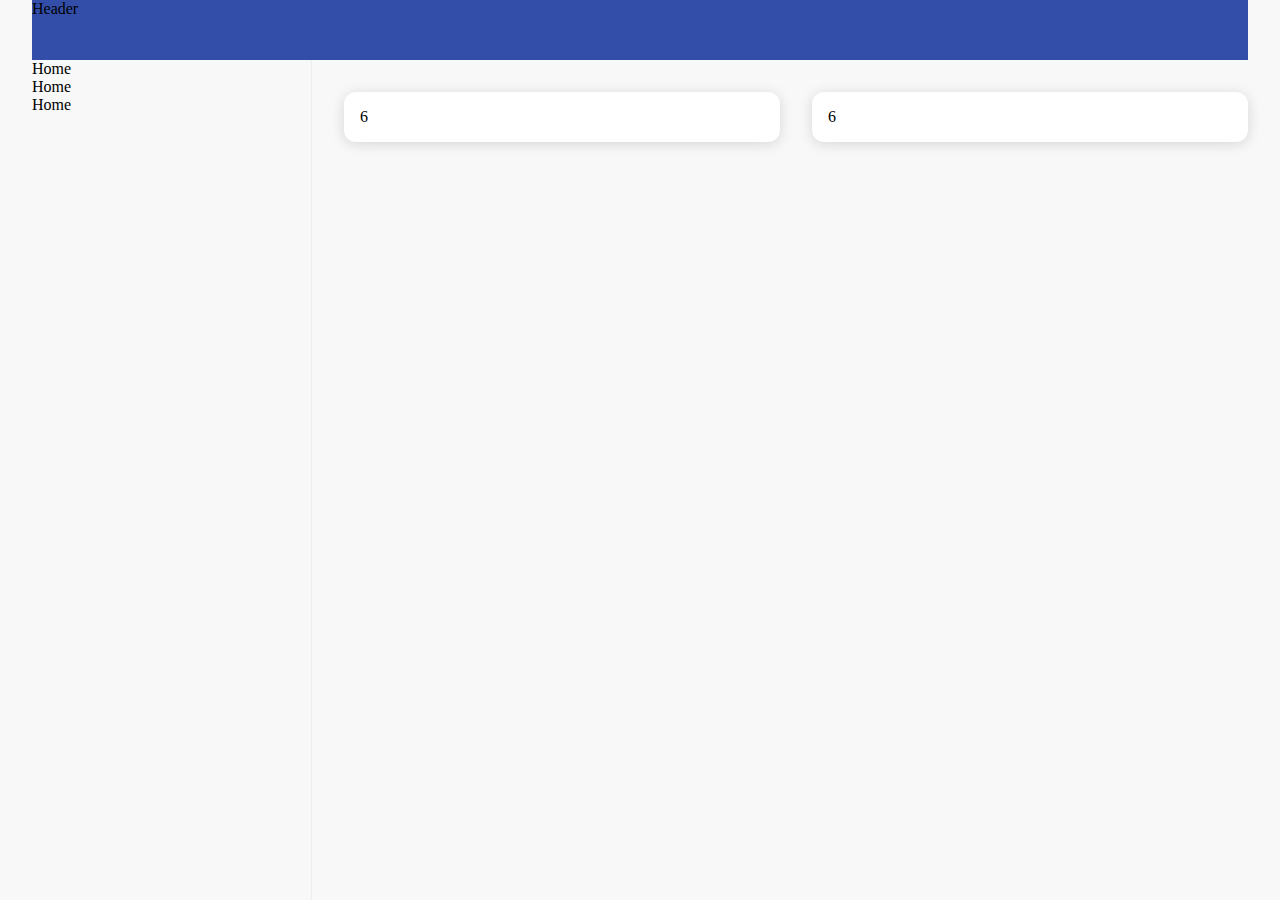
<file: index.html>
<!DOCTYPE html>
<html lang="pt-br">
  <head>
    <meta charset="UTF-8" />
    <meta http-equiv="X-UA-Compatible" content="IE=edge" />
    <meta name="viewport" content="width=device-width, initial-scale=1.0" />
    <title>Document</title>
    <link rel="stylesheet" href="grid.css" />
    <link rel="stylesheet" href="style.css" />
  </head>
  <body>
    <div class="bg-display-50 h-100">
      <div class="container">
        <div class="row">
          <div class="col-12">
            <header>Header</header>
          </div>
        </div>
      </div>
      <div class="container custom-height">
        <div class="row h-100">
          <div class="col-3 h-100 side-bar">
            <div>Home</div>
            <div>Home</div>
            <div>Home</div>
          </div>
          <div class="col-9 h-100">
            <div class="row mt-32">
              <div class="col-6 col-xs-12 card bg-white">6</div>
              <div class="col-6 col-xs-12 card bg-white">6</div>
            </div>
          </div>
        </div>
      </div>
    </div>
  </body>
</html>
</file>
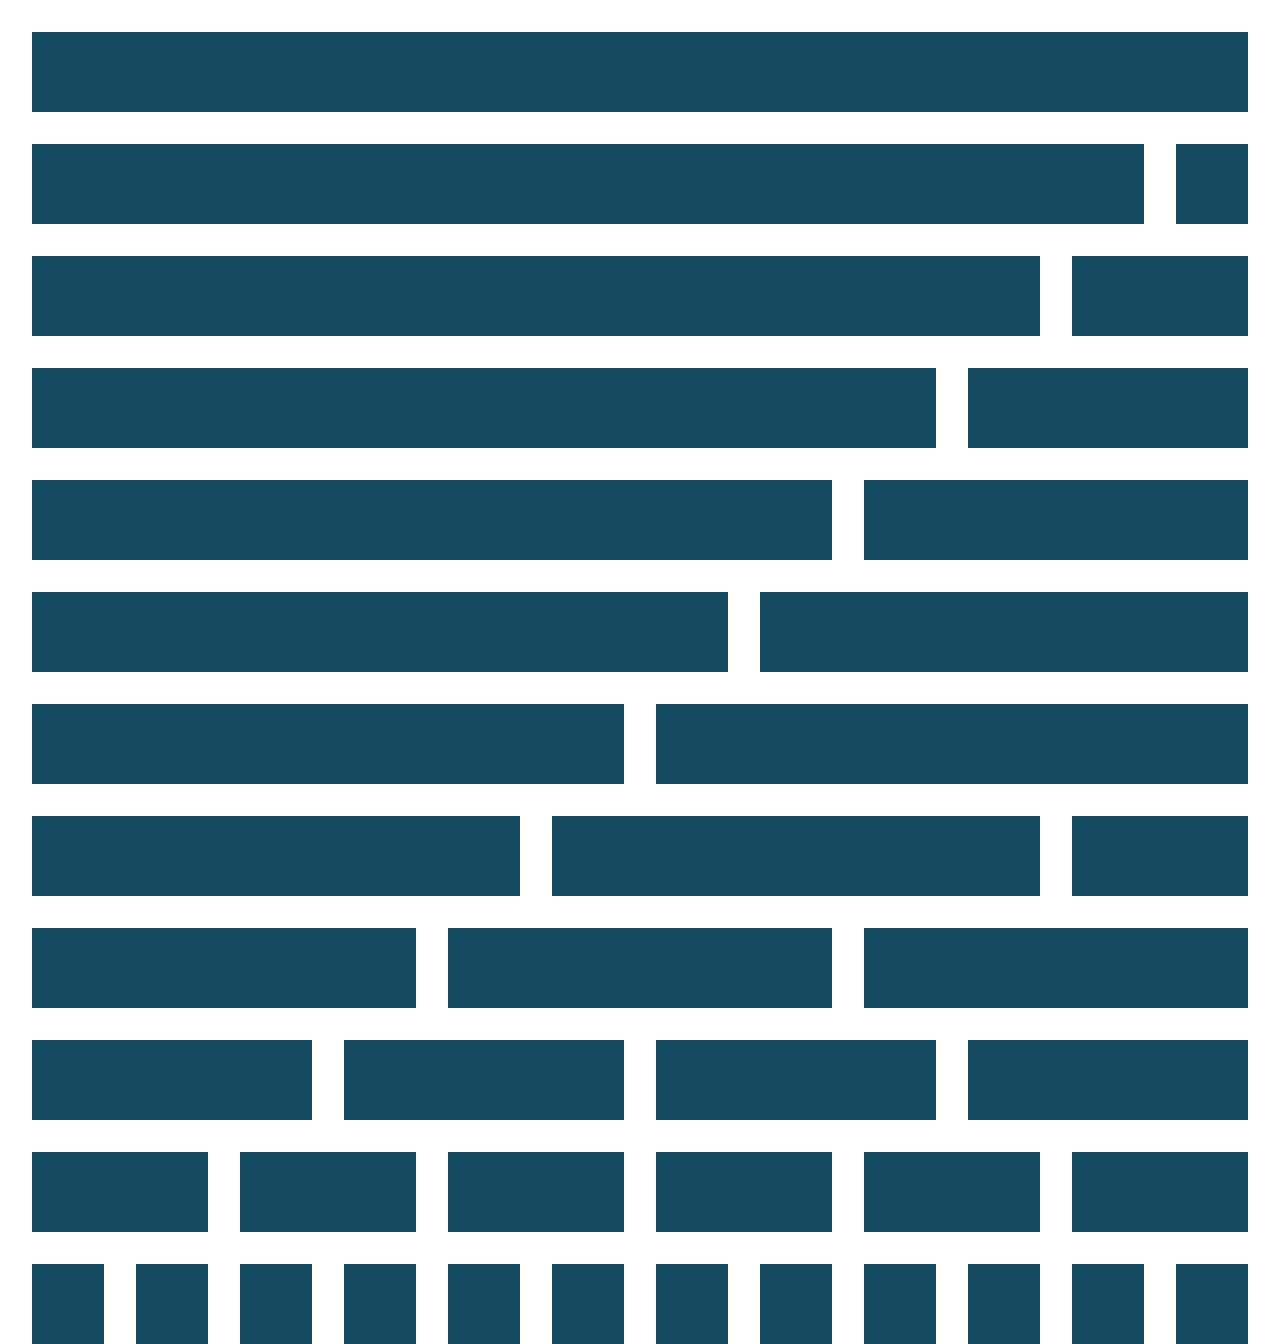
<file: grid.html>
<!DOCTYPE html>
<html lang="pt-br">
  <head>
    <meta charset="UTF-8" />
    <meta http-equiv="X-UA-Compatible" content="IE=edge" />
    <meta name="viewport" content="width=device-width, initial-scale=1.0" />
    <title>Document</title>
    <link rel="stylesheet" href="grid.css" />
    <link rel="stylesheet" href="style.css" />
  </head>
  <body>
    <div class="container">
      <div class="row mt-32">
        <div class="col col-12  col-lg-12"></div>
      </div>
    </div>
    <div class="container">
      <div class="row mt-32">
        <div class="col col-lg-11"></div>
        <div class="col col-lg-1"></div>
      </div>
    </div>
    <div class="container">
      <div class="row mt-32">
        <div class="col col-lg-10"></div>
        <div class="col col-lg-2"></div>
      </div>
    </div>
    <div class="container">
      <div class="row mt-32">
        <div class="col col-lg-9"></div>
        <div class="col col-lg-3"></div>
      </div>
    </div>
    <div class="container">
      <div class="row mt-32">
        <div class="col col-lg-8"></div>
        <div class="col col-lg-4"></div>
      </div>
    </div>
    <div class="container">
      <div class="row mt-32">
        <div class="col col-lg-7"></div>
        <div class="col col-lg-5"></div>
      </div>
    </div>
    <div class="container">
      <div class="row mt-32">
        <div class="col col-lg-6"></div>
        <div class="col col-lg-6"></div>
      </div>
    </div>
    <div class="container">
      <div class="row mt-32">
        <div class="col col-lg-5"></div>
        <div class="col col-lg-5"></div>
        <div class="col col-lg-2"></div>
      </div>
    </div>
    <div class="container">
      <div class="row mt-32">
        <div class="col col-lg-4"></div>
        <div class="col col-lg-4"></div>
        <div class="col col-lg-4"></div>
      </div>
    </div>
    <div class="container">
      <div class="row mt-32">
        <div class="col col-lg-3"></div>
        <div class="col col-lg-3"></div>
        <div class="col col-lg-3"></div>
        <div class="col col-lg-3"></div>
      </div>
    </div>
    <div class="container">
      <div class="row mt-32">
        <div class="col col-lg-2"></div>
        <div class="col col-lg-2"></div>
        <div class="col col-lg-2"></div>
        <div class="col col-lg-2"></div>
        <div class="col col-lg-2"></div>
        <div class="col col-lg-2"></div>
      </div>
    </div>
    <div class="container">
      <div class="row mt-32">
        <div class="col col-lg-1 col-xs-12"></div>
        <div class="col col-lg-1 col-xs-12"></div>
        <div class="col col-lg-1 col-xs-12"></div>
        <div class="col col-lg-1 col-xs-12"></div>
        <div class="col col-lg-1 col-xs-12"></div>
        <div class="col col-lg-1 col-xs-12"></div>
        <div class="col col-lg-1 col-xs-12"></div>
        <div class="col col-lg-1 col-xs-12"></div>
        <div class="col col-lg-1 col-xs-12"></div>
        <div class="col col-lg-1 col-xs-12"></div>
        <div class="col col-lg-1 col-xs-12"></div>
        <div class="col col-lg-1 col-xs-12"></div>
      </div>
    </div>
  </body>
</html>
</file>
<file: grid.css>
.container-fluid,
.container {
  width: 100%;
  margin-left: auto;
  margin-right: auto;
}

.row {
  display: grid;
  gap: 32px;
  grid-template-columns: repeat(12, 1fr);
}

.col-1 {
  grid-column: span 1;
}

.col-2 {
  grid-column: span 2;
}

.col-3 {
  grid-column: span 3;
}

.col-4 {
  grid-column: span 4;
}

.col-5 {
  grid-column: span 5;
}

.col-6 {
  grid-column: span 6;
}

.col-7 {
  grid-column: span 7;
}

.col-8 {
  grid-column: span 8;
}

.col-9 {
  grid-column: span 9;
}

.col-10 {
  grid-column: span 10;
}

.col-11 {
  grid-column: span 11;
}

.col-12 {
  grid-column: span 12;
}

@media (min-width: 1280px) {
  .container {
    max-width: 1216px;
  }

  .col-lg-12 {
    grid-column: span 12;
  }

  .col-lg-11 {
    grid-column: span 11;
  }

  .col-lg-10 {
    grid-column: span 10;
  }

  .col-lg-9 {
    grid-column: span 9;
  }

  .col-lg-8 {
    grid-column: span 8;
  }

  .col-lg-7 {
    grid-column: span 7;
  }

  .col-lg-6 {
    grid-column: span 6;
  }

  .col-lg-5 {
    grid-column: span 5;
  }

  .col-lg-4 {
    grid-column: span 4;
  }

  .col-lg-3 {
    grid-column: span 3;
  }

  .col-lg-2 {
    grid-column: span 2;
  }

  .col-lg-1 {
    grid-column: span 1;
  }
}

@media (min-width: 1024px) and (max-width: 1279px) {
  .container {
    max-width: 960px;
  }

  .col-md-12 {
    grid-column: span 12;
  }

  .col-md-11 {
    grid-column: span 11;
  }

  .col-md-10 {
    grid-column: span 10;
  }

  .col-md-9 {
    grid-column: span 9;
  }

  .col-md-8 {
    grid-column: span 8;
  }

  .col-md-7 {
    grid-column: span 7;
  }

  .col-md-6 {
    grid-column: span 6;
  }

  .col-md-5 {
    grid-column: span 5;
  }

  .col-md-4 {
    grid-column: span 4;
  }

  .col-md-3 {
    grid-column: span 3;
  }

  .col-md-2 {
    grid-column: span 2;
  }

  .col-md-1 {
    grid-column: span 1;
  }
}

@media (min-width: 768px) and (max-width: 1023px) {
  .container {
    max-width: 704px;
  }

  .col-sm-12 {
    grid-column: span 12;
  }

  .col-sm-11 {
    grid-column: span 11;
  }

  .col-sm-10 {
    grid-column: span 10;
  }

  .col-sm-9 {
    grid-column: span 9;
  }

  .col-sm-8 {
    grid-column: span 8;
  }

  .col-sm-7 {
    grid-column: span 7;
  }

  .col-sm-6 {
    grid-column: span 6;
  }

  .col-sm-5 {
    grid-column: span 5;
  }

  .col-sm-4 {
    grid-column: span 4;
  }

  .col-sm-3 {
    grid-column: span 3;
  }

  .col-sm-2 {
    grid-column: span 2;
  }

  .col-sm-1 {
    grid-column: span 1;
  }
}

@media (min-width: 360px) and (max-width: 767px) {
  .container {
    max-width: 328px;
  }

  .row {
    gap: 8px;
    margin-top: 8px;
  }

  .col-xs-12 {
    grid-column: span 12;
  }

  .col-xs-11 {
    grid-column: span 11;
  }

  .col-xs-10 {
    grid-column: span 10;
  }

  .col-xs-9 {
    grid-column: span 9;
  }

  .col-xs-8 {
    grid-column: span 8;
  }

  .col-xs-7 {
    grid-column: span 7;
  }

  .col-xs-6 {
    grid-column: span 6;
  }

  .col-xs-5 {
    grid-column: span 5;
  }

  .col-xs-4 {
    grid-column: span 4;
  }

  .col-xs-3 {
    grid-column: span 3;
  }

  .col-xs-2 {
    grid-column: span 2;
  }

  .col-xs-1 {
    grid-column: span 1;
  }
}

.col {
  background-color: #154a61;
  height: 80px;
  word-wrap: break-word;
}
</file>
<file: style.css>
:root {
  --header-height: 60px;
}

*,
*::before,
*::after {
  box-sizing: border-box;
}

ul {
  margin: 0;
}

html {
  height: 100%;
}

body {
  margin: 0;
  height: 100%;
}

.w-100 {
  width: 100% !important;
}

.h-100 {
  height: 100% !important;
}

.mt-32 {
  margin-top: 32px;
}

header {
  height: var(--header-height);
  background-color: #334EA9;;
}

.side-bar {
  border-right: 1px solid #eaeef3;
}

.custom-height {
  height: calc(100% - var(--header-height));
}

.bg-white {
  background-color: #fff;
}

.bg-display-50 {
  background-color: #f8f8f8;
}

.card {
  padding: 16px;
  border-radius: 12px;
  box-shadow: 0px 2px 14px rgba(0, 0, 0, 0.14);
}

.box {
  background-color: #154a61;
  height: 80px;
  word-wrap: break-word;
}
</file>
